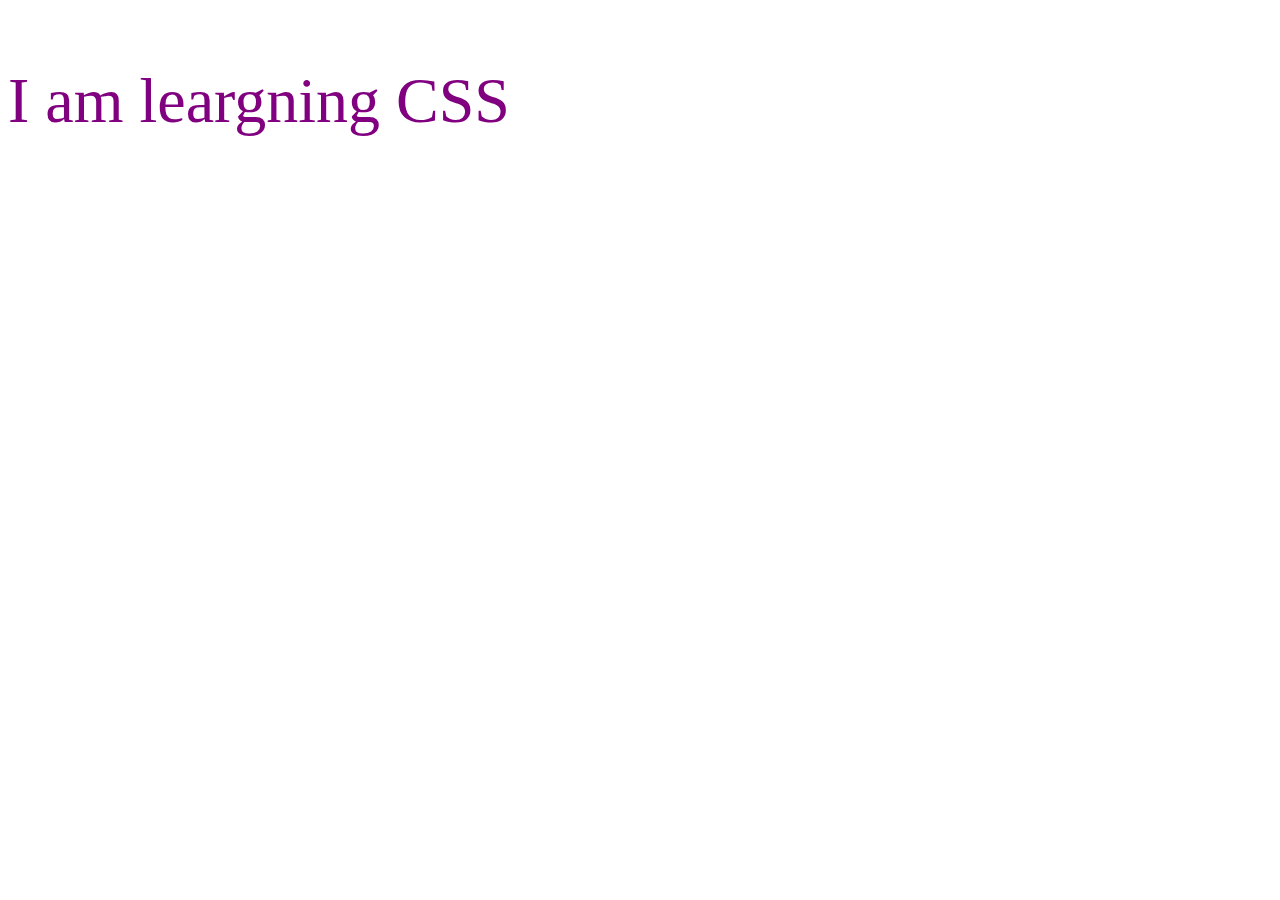
<file: 01_lesson/index.html>
<!DOCTYPE html>
<html lang="en">
<head>
    <meta charset="UTF-8">
    <meta http-equiv="X-UA-Compatible" content="IE=edge">
    <meta name="viewport" content="width=device-width, initial-scale=1.0">
    <title>Document</title>
    <link rel="stylesheet" href="css/style.css"><!--ova e default link za da moze css da raboti so html-->
</head>
<body>
    <p>I am leargning CSS</p>
</body>
</html>
</file>
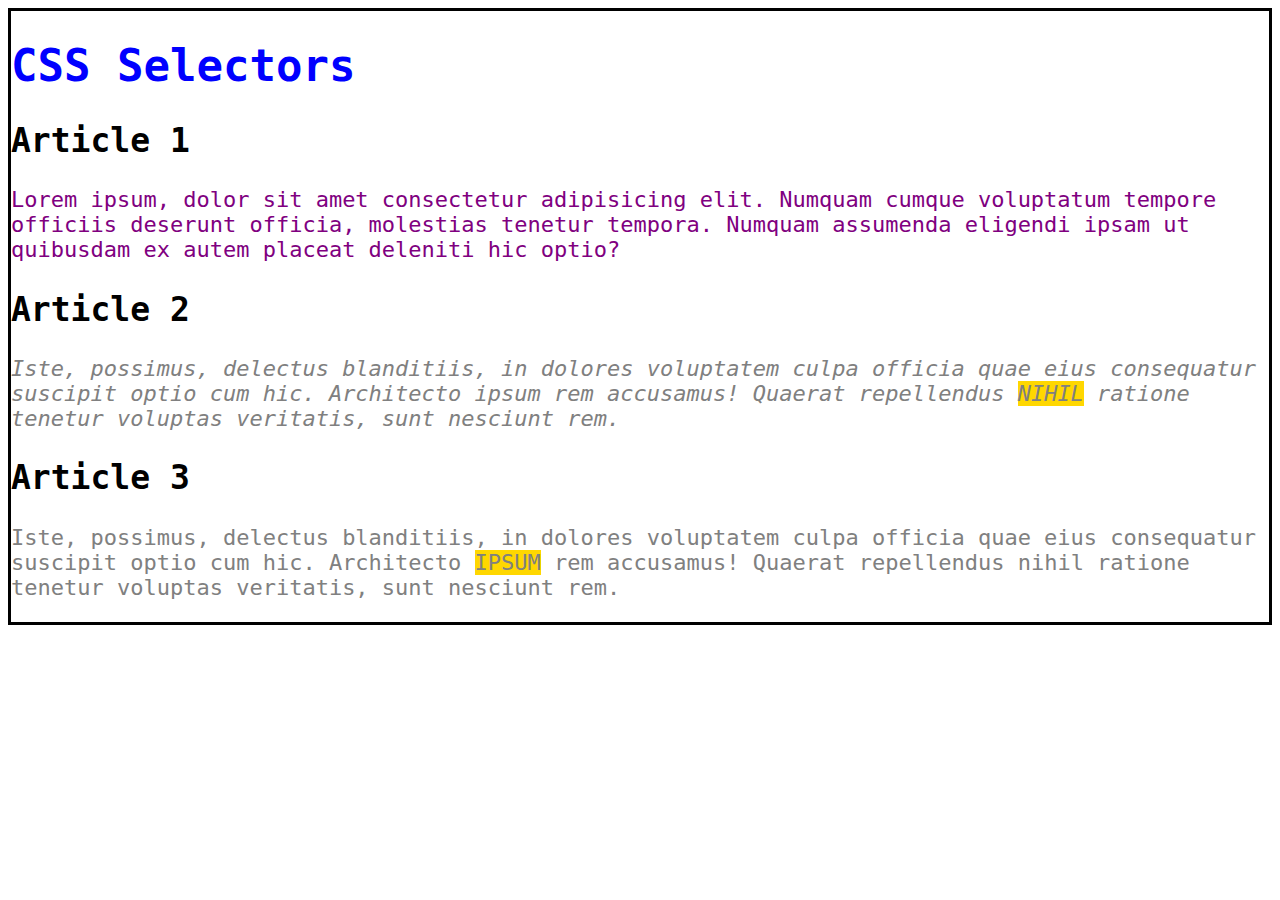
<file: 02_lesson/index.html>
<!DOCTYPE html>
<html lang="en">

<head>
    <meta charset="UTF-8">
    <meta http-equiv="X-UA-Compatible" content="IE=edge">
    <meta name="viewport" content="width=device-width, initial-scale=1.0">
    <title>CSS Selectors</title>
    <link rel="stylesheet" href="css/style.css">
</head>

<body>
    <header>
        <h1>CSS Selectors</h1>
    </header>
    <main>
        <article>
            <h2>Article 1</h2>
            <p>Lorem ipsum, dolor sit amet consectetur adipisicing elit. Numquam cumque voluptatum tempore officiis
                deserunt
                officia, molestias tenetur tempora. Numquam assumenda eligendi ipsam ut quibusdam ex autem placeat
                deleniti
                hic optio?</p>
        </article>
        <article>
            <h2>Article 2</h2>
            <p id="second" class="gray">Iste, possimus, delectus blanditiis, in dolores voluptatem culpa officia quae
                eius
                consequatur
                suscipit optio
                cum hic. Architecto ipsum rem accusamus! Quaerat repellendus <span class="highlight">nihil</span>
                ratione tenetur voluptas
                veritatis,
                sunt
                nesciunt rem.</p>
        </article>
        <article>
            <h2>Article 3</h2>
            <p class="gray">Iste, possimus, delectus blanditiis, in dolores voluptatem culpa officia quae eius
                consequatur
                suscipit optio
                cum hic. Architecto <span class="highlight">ipsum</span> rem accusamus! Quaerat repellendus nihil
                ratione tenetur voluptas
                veritatis,
                sunt
                nesciunt rem.</p>
        </article>
    </main>
</body>

</html>
</file>
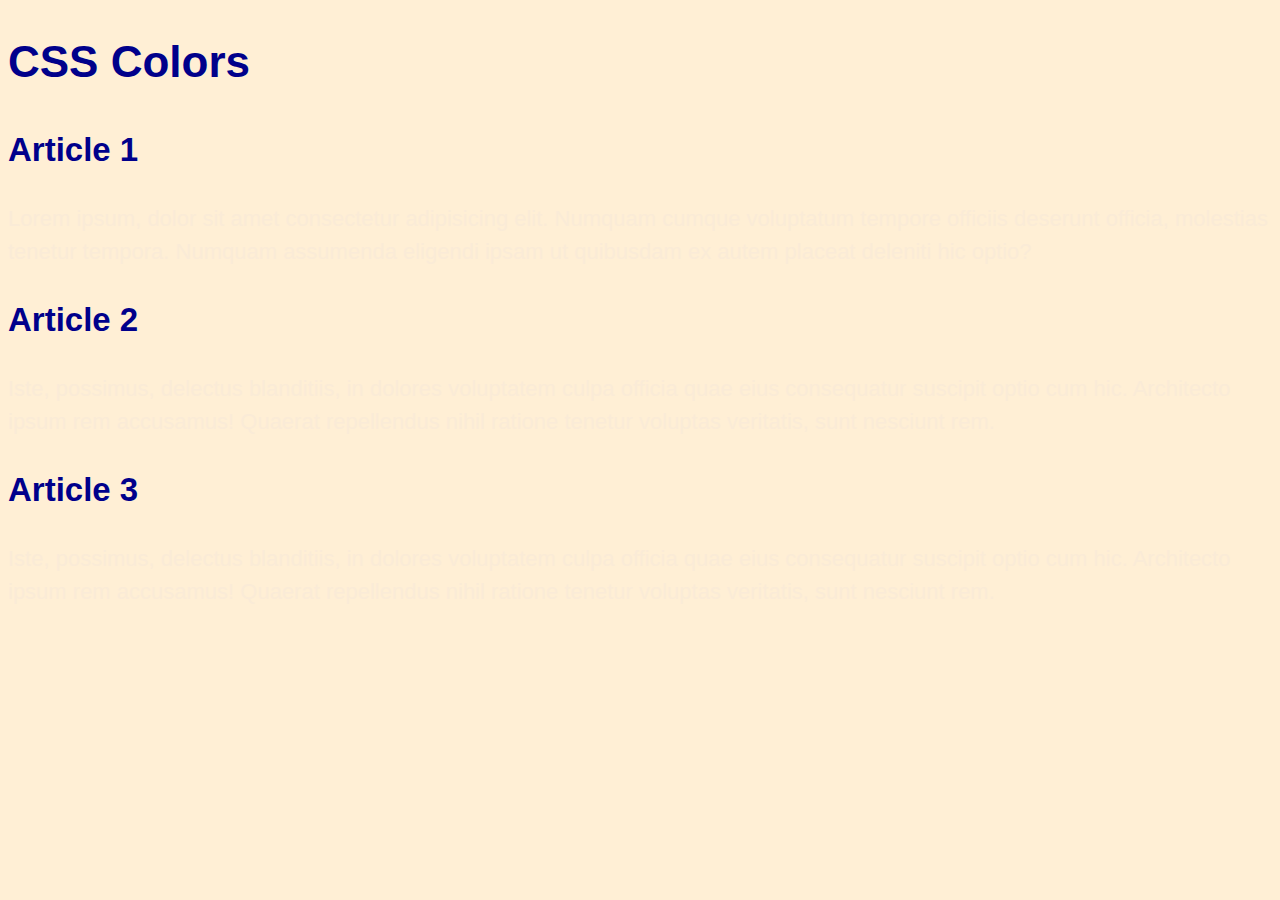
<file: 03_lesson/index.html>
<!DOCTYPE html>
<html lang="en">

<head>
    <meta charset="UTF-8">
    <meta http-equiv="X-UA-Compatible" content="IE=edge">
    <meta name="viewport" content="width=device-width, initial-scale=1.0">
    <title>Document</title>
    <link rel="stylesheet" href="css/style.css">
</head>

<body>
    <header>
        <h1>CSS Colors</h1>
    </header>
    <main>
        <article>
            <h2>Article 1</h2>
            <p class="one">Lorem ipsum, dolor sit amet consectetur adipisicing elit. Numquam cumque voluptatum tempore
                officiis
                deserunt
                officia, molestias tenetur tempora. Numquam assumenda eligendi ipsam ut quibusdam ex autem placeat
                deleniti
                hic optio?</p>
        </article>
        <article>
            <h2>Article 2</h2>
            <p class="two">Iste, possimus, delectus blanditiis, in dolores voluptatem culpa officia quae
                eius
                consequatur
                suscipit optio
                cum hic. Architecto ipsum rem accusamus! Quaerat repellendus <span>nihil</span> ratione tenetur voluptas
                veritatis,
                sunt
                nesciunt rem.</p>
        </article>
        <article>
            <h2>Article 3</h2>
            <p class="three">Iste, possimus, delectus blanditiis, in dolores voluptatem culpa officia quae eius
                consequatur
                suscipit optio
                cum hic. Architecto <span>ipsum</span> rem accusamus! Quaerat repellendus nihil ratione tenetur voluptas
                veritatis,
                sunt
                nesciunt rem.</p>
        </article>
    </main>
</body>

</html>
</file>
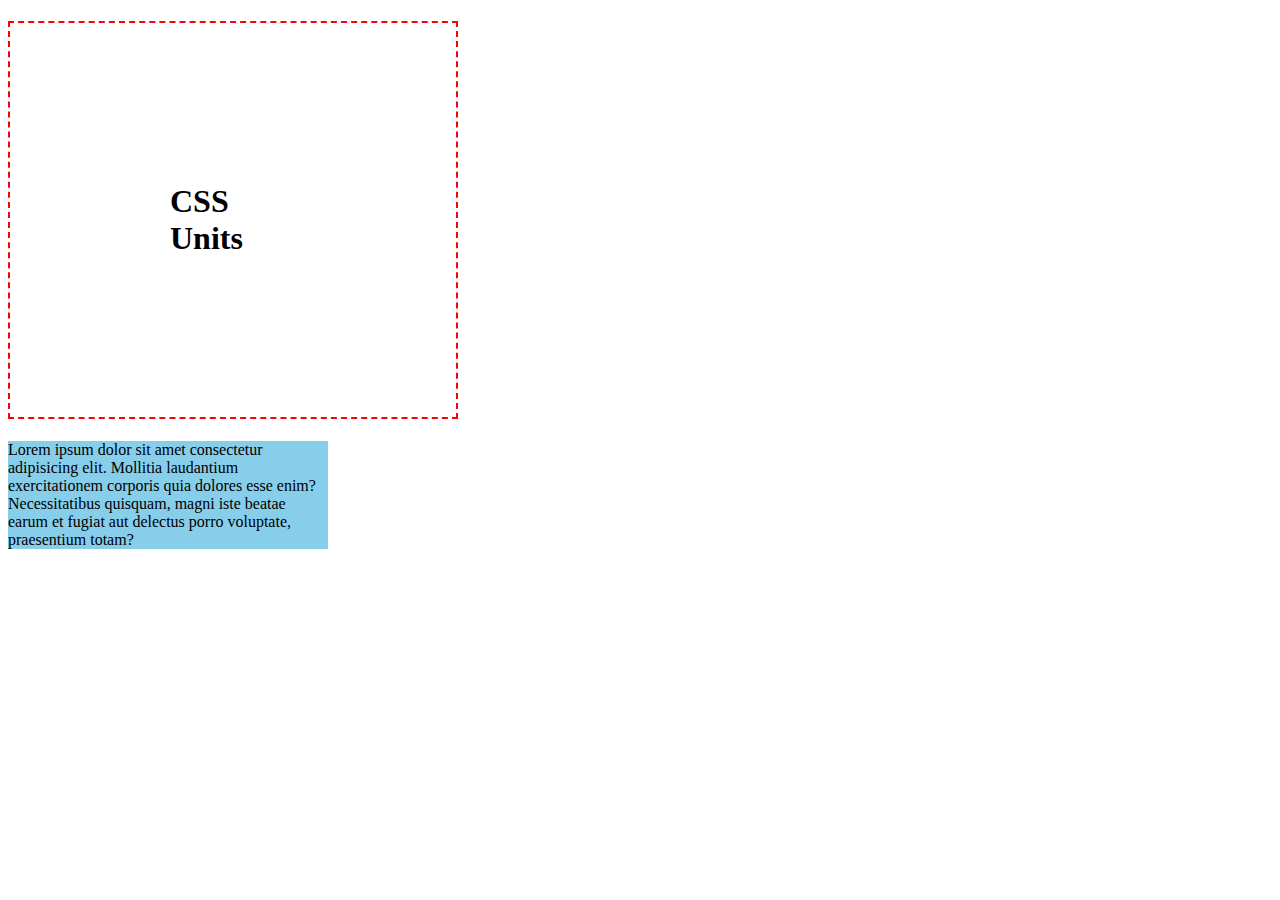
<file: 04_lesson_units&Sizes/index.html>
<!DOCTYPE html>
<html lang="en">

<head>
    <meta charset="UTF-8">
    <meta http-equiv="X-UA-Compatible" content="IE=edge">
    <meta name="viewport" content="width=device-width, initial-scale=1.0">
    <title>Document</title>
    <link rel="stylesheet" href="css/style.css">
</head>

<body>
    <header>
        <h1>CSS Units</h1>
    </header>
    <main>
        <p>Lorem ipsum dolor sit amet consectetur adipisicing elit. Mollitia laudantium exercitationem corporis quia
            dolores esse enim? Necessitatibus quisquam, magni iste beatae earum et fugiat aut delectus porro voluptate,
            praesentium totam?</p>

    </main>
</body>

</html>
</file>
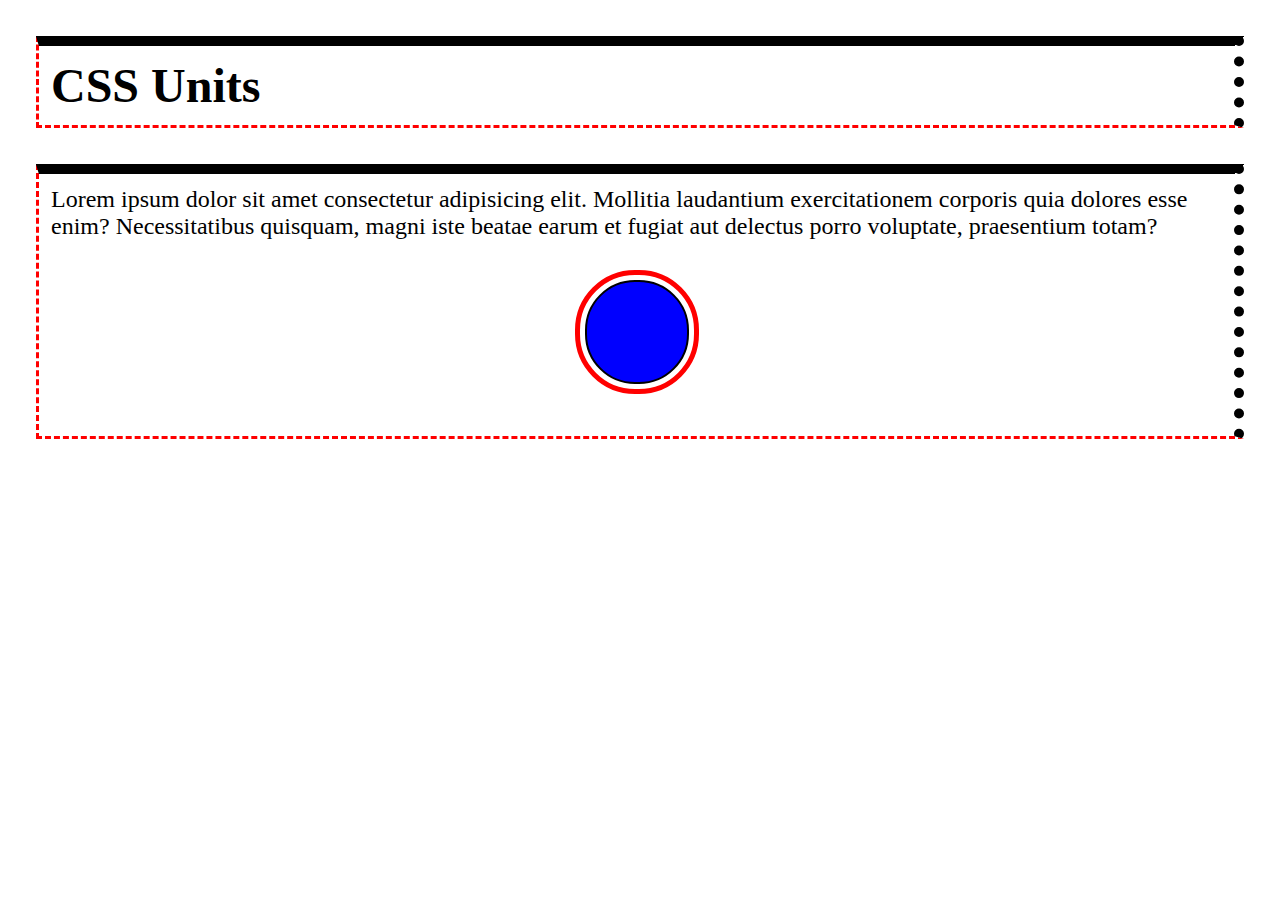
<file: 05_lesson_BoxModel/index.html>
<!DOCTYPE html>
<html lang="en">

<head>
    <meta charset="UTF-8">
    <meta http-equiv="X-UA-Compatible" content="IE=edge">
    <meta name="viewport" content="width=device-width, initial-scale=1.0">
    <title>Document</title>
    <link rel="stylesheet" href="css/style.css">
</head>

<body>
    <header class="container">
        <h1>CSS Units</h1>
    </header>
    <main class="container">
        <p>Lorem ipsum dolor sit amet consectetur adipisicing elit. Mollitia laudantium exercitationem corporis quia
            dolores esse enim? Necessitatibus quisquam, magni iste beatae earum et fugiat aut delectus porro voluptate,
            praesentium totam?</p>
            <div class="circle"></div>
    </main>
</body>

</html>
</file>
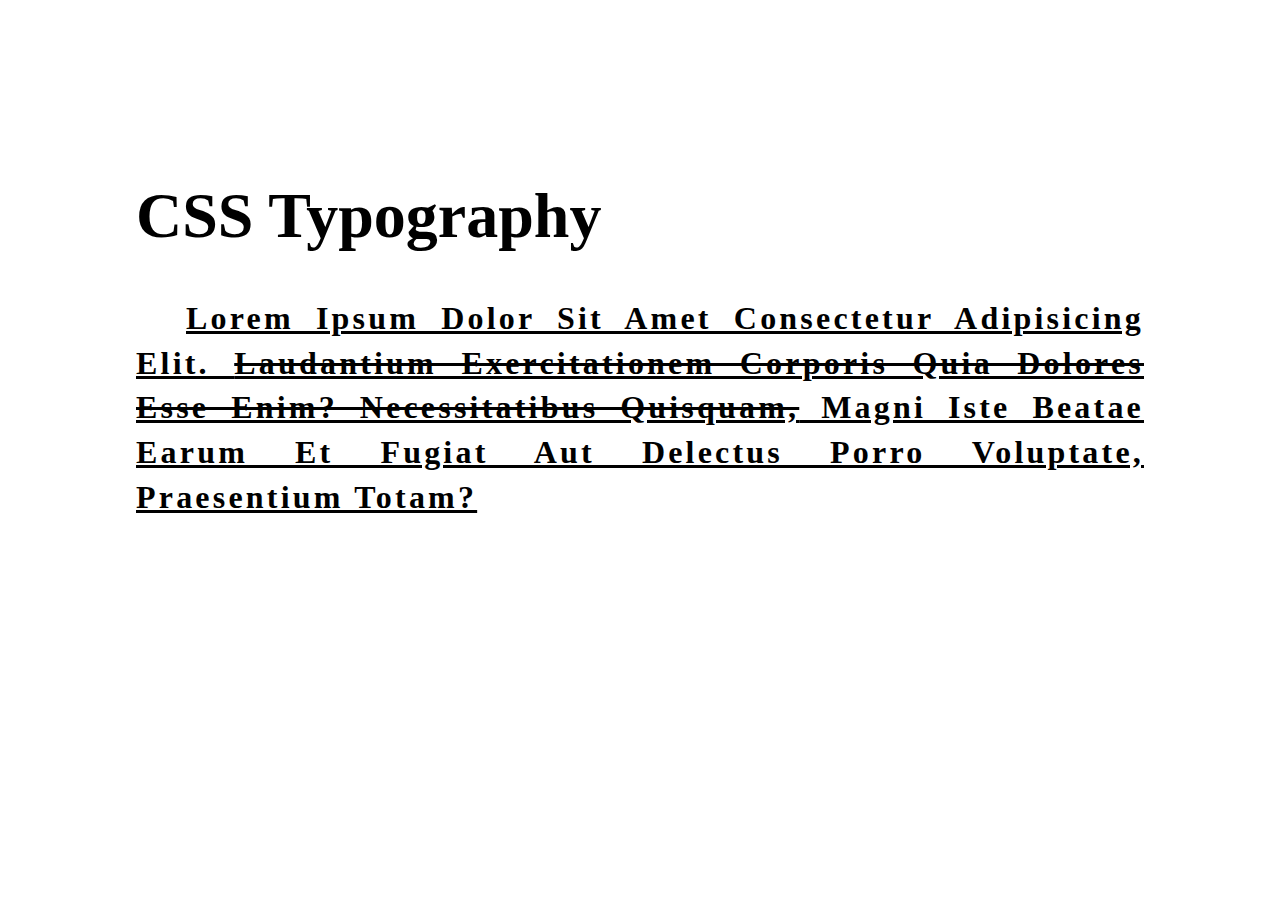
<file: 06_tipografija/index.html>
<!DOCTYPE html>
<html lang="en">

<head>
    <meta charset="UTF-8">
    <meta http-equiv="X-UA-Compatible" content="IE=edge">
    <meta name="viewport" content="width=device-width, initial-scale=1.0">
    <title>Document</title>
    <link rel="stylesheet" href="css/style.css">
</head>

<body>
    <header>
        <h1>CSS Typography</h1>
    </header>
    <main>
        <p>Lorem ipsum dolor sit amet consectetur adipisicing elit. <span class="test"> laudantium exercitationem corporis quia
            dolores esse enim? Necessitatibus quisquam,</span> magni iste beatae earum et fugiat aut delectus porro voluptate,
            praesentium totam?</p>

      <!--   <form>
            <label for="name">Name:</label>
            <input id="name" type="text" placeholder="Your Name" />
            <button>Submit</button>
        </form> -->
    </main>
</body>

</html>
</file>
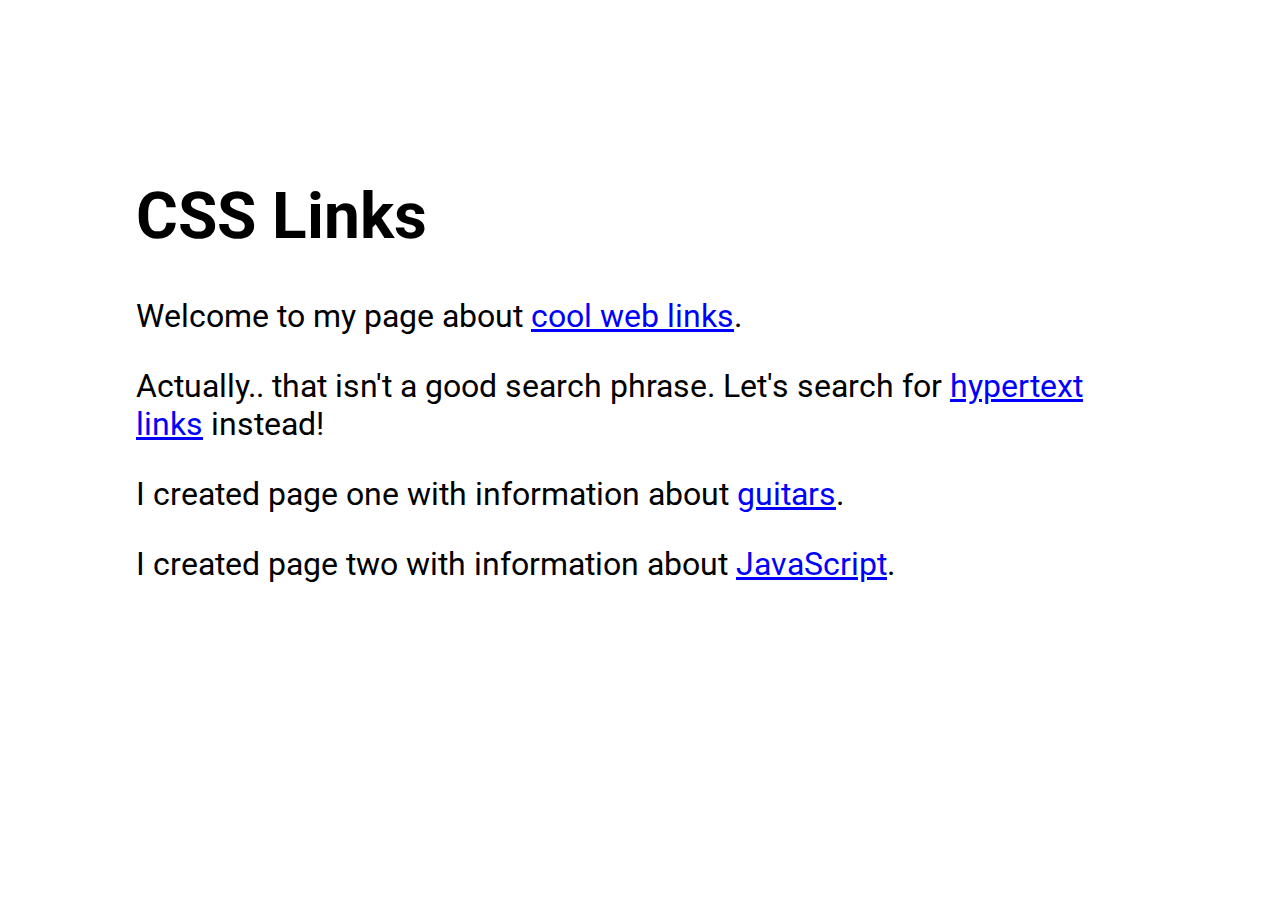
<file: 07_stylingLinks/index.html>
<!DOCTYPE html>
<html lang="en">

<head>
    <meta charset="UTF-8">
    <meta http-equiv="X-UA-Compatible" content="IE=edge">
    <meta name="viewport" content="width=device-width, initial-scale=1.0">
    <title>CSS Links</title>
    <link rel="stylesheet" href="css/style.css">
</head>

<body>
    <header>
        <h1>CSS Links</h1>
    </header>
    <main>
        <p>Welcome to my page about <a href="https://www.google.com/search?q=+web+links">cool web links</a>.</p>

        <p>Actually.. that isn&apos;t a good search phrase. Let's search for <a
                href="https://www.google.com/search?q=hypertext+links">hypertext links</a> instead!</p>

        <p>I created page one with information about <a href="one.html">guitars</a>.</p>

        <p>I created page two with information about <a href="two.html">JavaScript</a>.</p>
    </main>
</body>

</html>
</file>
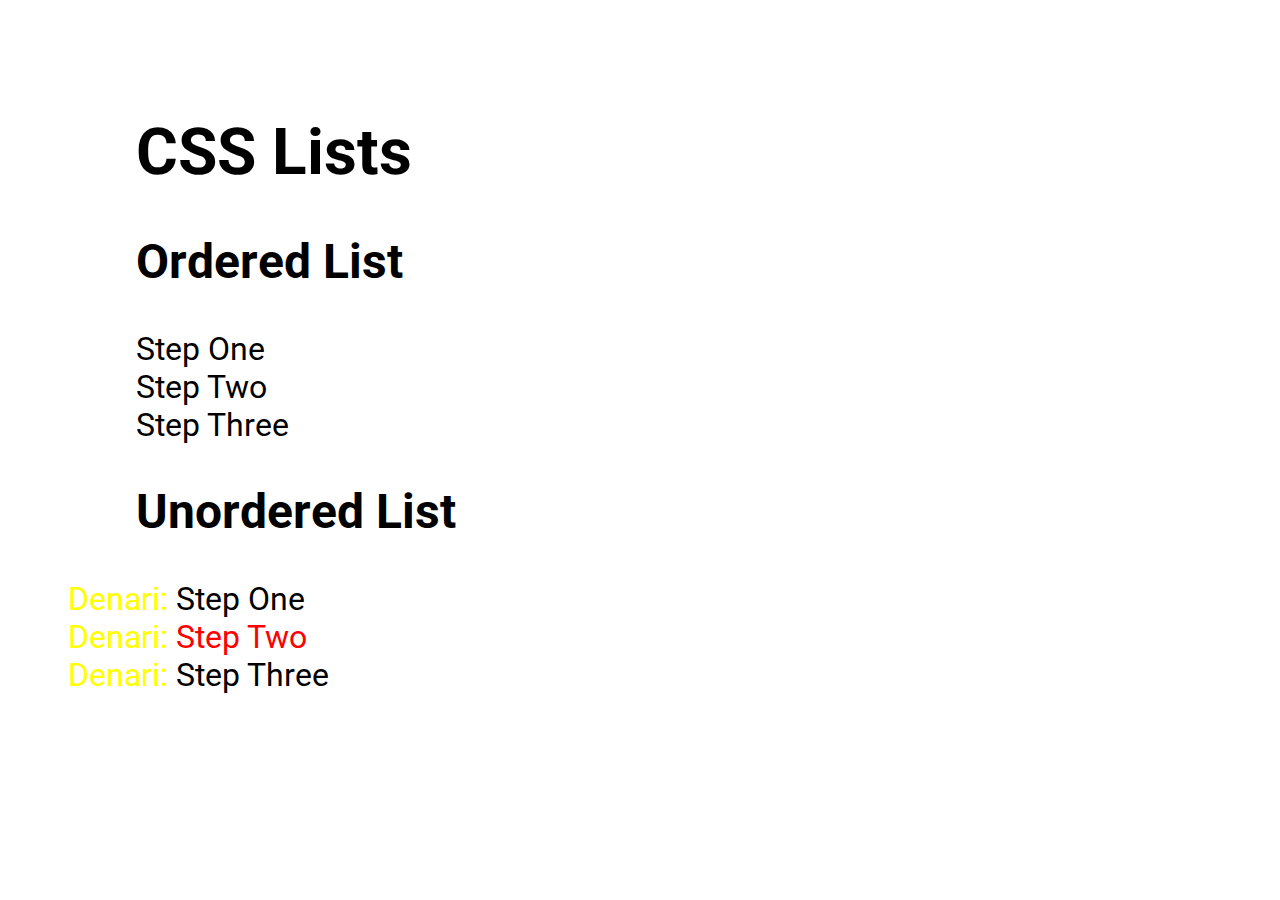
<file: 08_lesson_listStyles/index.html>
<!DOCTYPE html>
<html lang="en">

<head>
    <meta charset="UTF-8">
    <meta http-equiv="X-UA-Compatible" content="IE=edge">
    <meta name="viewport" content="width=device-width, initial-scale=1.0">
    <title>CSS Lists</title>
    <link rel="stylesheet" href="css/style.css">
</head>

<body>
    <header>
        <h1>CSS Lists</h1>
    </header>
    <main>
        <article>
            <h2>Ordered List</h2>
            <ol>
                <li>Step One</li>
                <li>Step Two</li>
                <li>Step Three</li>
            </ol>
        </article>
        <article>
            <h2>Unordered List</h2>
            <ul>
                <li>Step One</li>
                <li>Step Two</li>
                <li>Step Three</li>
            </ul>
        </article>
    </main>
</body>

</html>
</file>
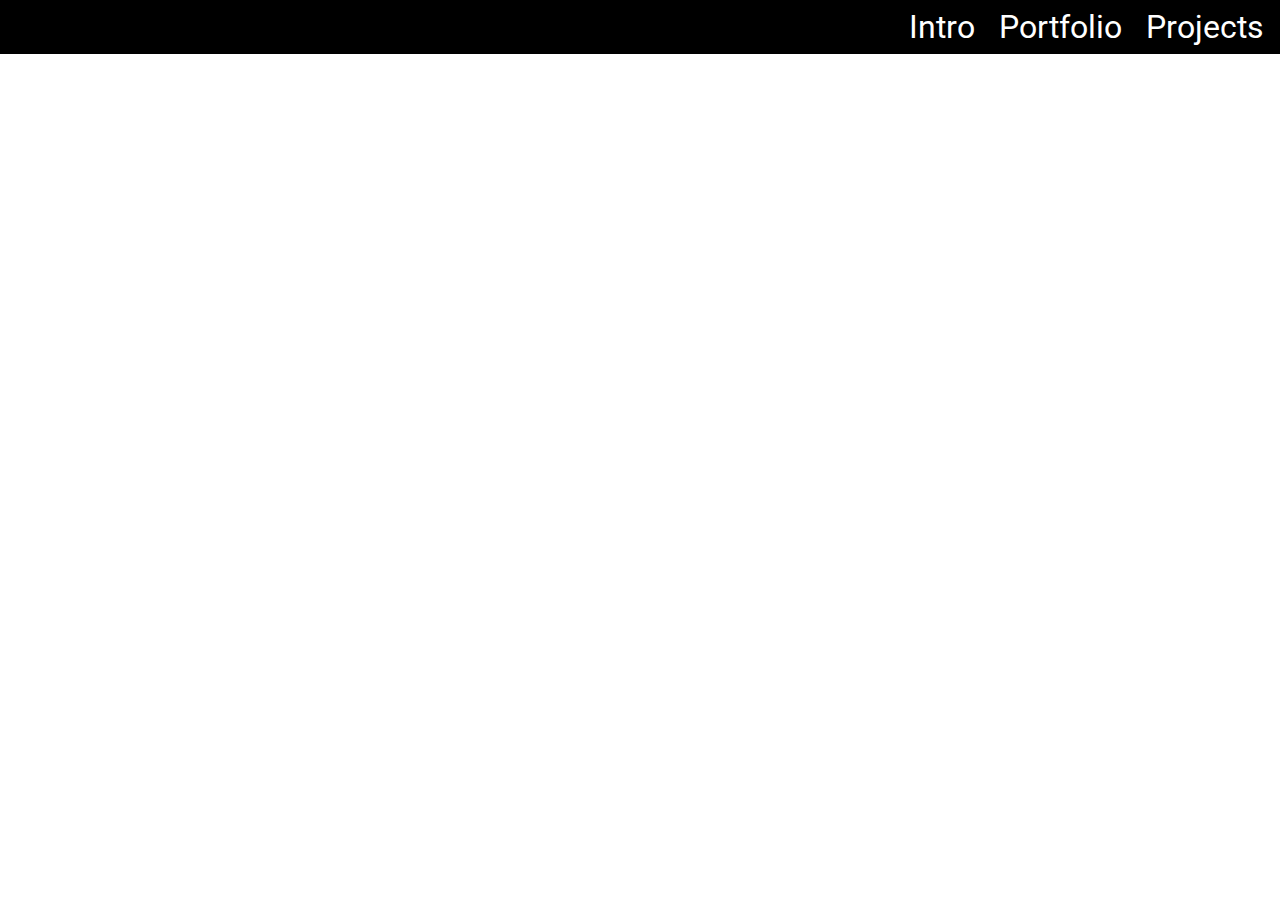
<file: 10_lesson_Display/index.html>
<!DOCTYPE html>
<html lang="en">

<head>
    <meta charset="UTF-8">
    <meta http-equiv="X-UA-Compatible" content="IE=edge">
    <meta name="viewport" content="width=device-width, initial-scale=1.0">
    <title>CSS Display</title>
    <link rel="stylesheet" href="css/style.css">
</head>

<body>
    <main>
     <!--    <p>This is a paragraph.</p>
        <p>This is <span class="opposite">another</span> paragraph.</p>
 -->
        <nav>
            <ul>
                <li><a href="#">Intro</a></li>
                <li><a href="#">Portfolio</a></li>
                <li><a href="#">Projects</a></li>
            </ul>
        </nav>
        
    </main>
</body>

</html>
</file>
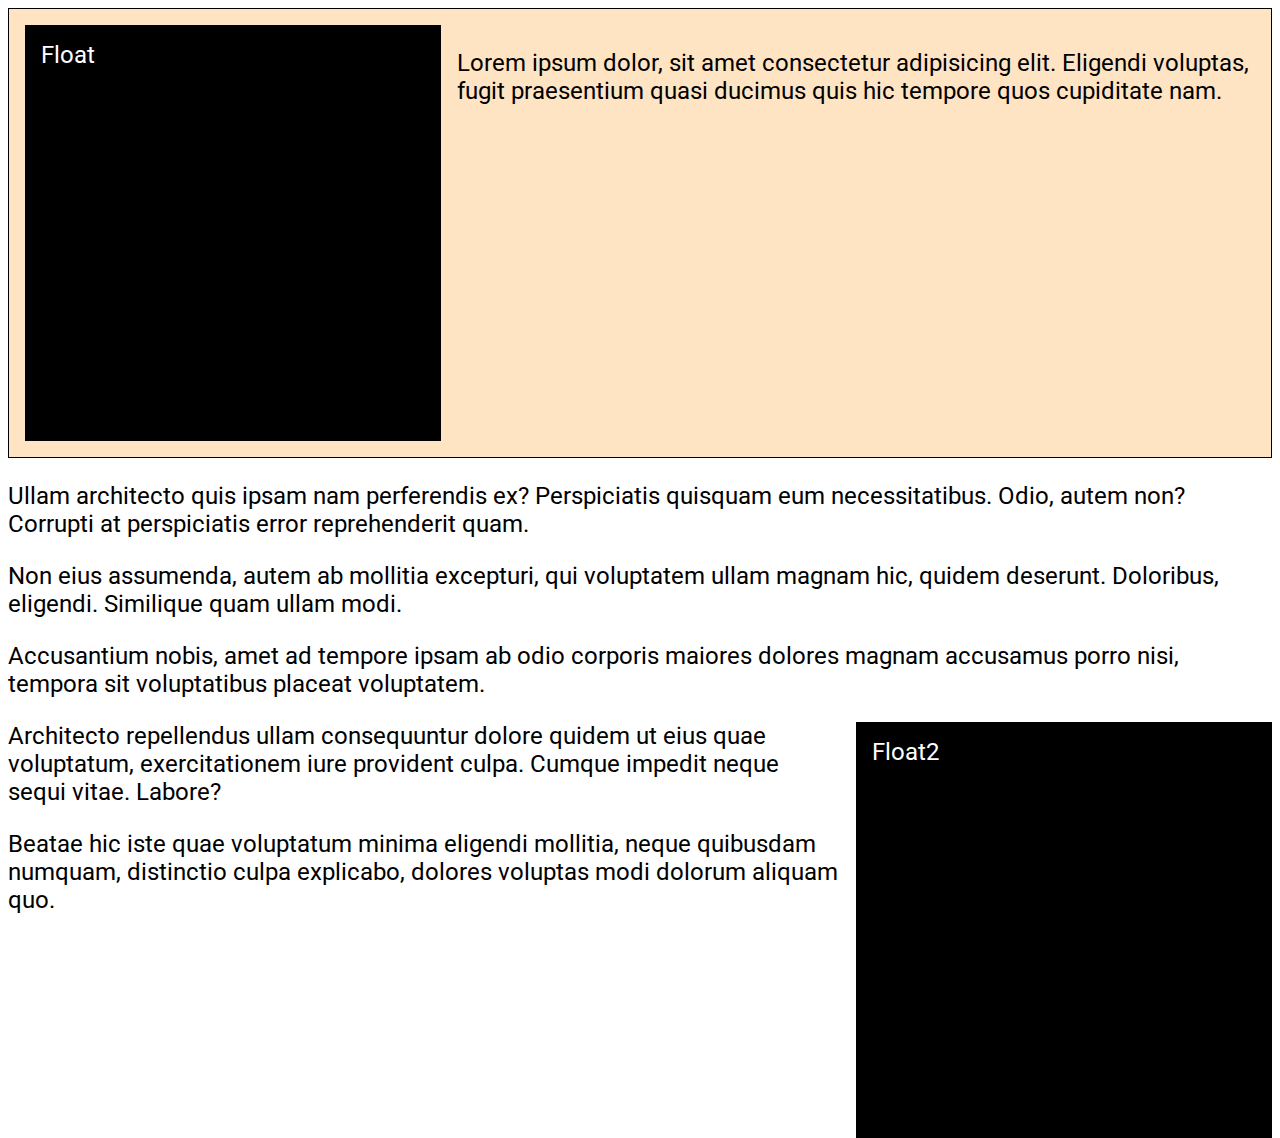
<file: 11_Lesson-Floats/index.html>
<!DOCTYPE html>
<html lang="en">

<head>
    <meta charset="UTF-8">
    <meta http-equiv="X-UA-Compatible" content="IE=edge">
    <meta name="viewport" content="width=device-width, initial-scale=1.0">
    <title>CSS Floats</title>
    <link rel="stylesheet" href="css/style.css">
</head>

<body>
    <section>
        <div class="block left">Float</div>
        <p>Lorem ipsum dolor, sit amet consectetur adipisicing elit. Eligendi voluptas, fugit praesentium quasi ducimus quis hic tempore quos cupiditate nam.</p>
    </section>
    <p>Ullam architecto quis ipsam nam perferendis ex? Perspiciatis quisquam eum necessitatibus. Odio, autem non? Corrupti at perspiciatis error reprehenderit quam.</p>
    <p>Non eius assumenda, autem ab mollitia excepturi, qui voluptatem ullam magnam hic, quidem deserunt. Doloribus, eligendi. Similique quam ullam modi.</p>
    <p>Accusantium nobis, amet ad tempore ipsam ab odio corporis maiores dolores magnam accusamus porro nisi, tempora sit voluptatibus placeat voluptatem.</p>
    <div class="block right">Float2</div>
    <p>Architecto repellendus ullam consequuntur dolore quidem ut eius quae voluptatum, exercitationem iure provident culpa. Cumque impedit neque sequi vitae. Labore?</p>
    <p>Beatae hic iste quae voluptatum minima eligendi mollitia, neque quibusdam numquam, distinctio culpa explicabo, dolores voluptas modi dolorum aliquam quo.</p>



</body>

</html>
</file>
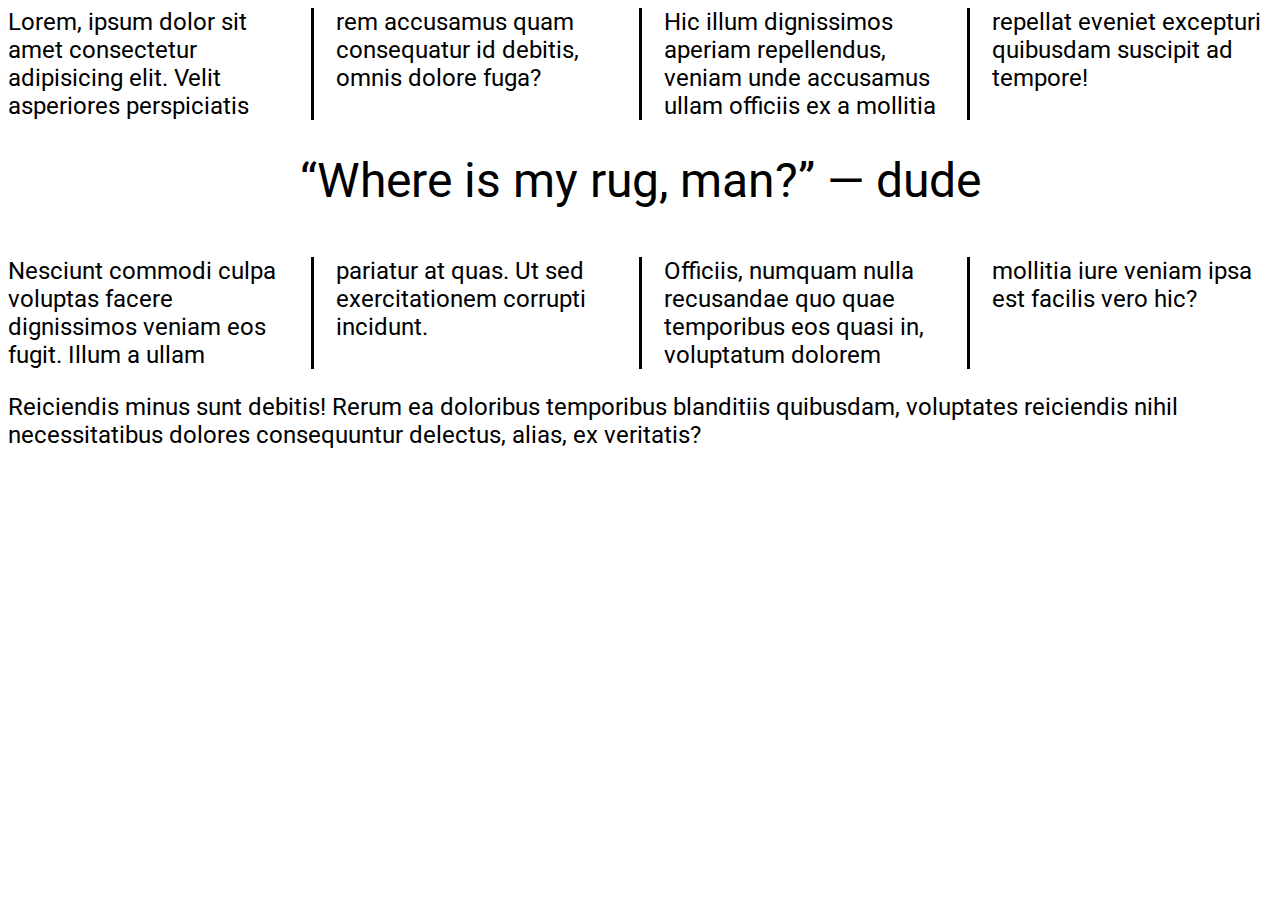
<file: 12_Lesson-Koloni/index.html>
<!DOCTYPE html>
<html lang="en">

<head>
    <meta charset="UTF-8">
    <meta http-equiv="X-UA-Compatible" content="IE=edge">
    <meta name="viewport" content="width=device-width, initial-scale=1.0">
    <title>CSS Columns</title>
    <link rel="stylesheet" href="css/style.css">
</head>

<body>
        <section class="columns">
        <p>Lorem, ipsum dolor sit amet consectetur adipisicing elit. Velit asperiores perspiciatis rem accusamus quam consequatur id debitis, omnis dolore fuga?</p>
        <p>Hic illum dignissimos aperiam repellendus, veniam unde accusamus ullam officiis ex a mollitia repellat eveniet excepturi quibusdam suscipit ad tempore!</p>
         <!--   <h2>Next toppic</h2>-->
         <p class="quote">&#8220;Where is my rug, man?&#8221; &#8212;<span class="nowrap"> dude</span></p>
        <p>Nesciunt commodi culpa voluptas facere dignissimos veniam eos fugit. Illum a ullam pariatur at quas. Ut sed exercitationem corrupti incidunt.</p>
        <p>Officiis, numquam nulla recusandae quo quae temporibus eos quasi in, voluptatum dolorem mollitia iure veniam ipsa est facilis vero hic?</p>
    </section>
    <p>Reiciendis minus sunt debitis! Rerum ea doloribus temporibus blanditiis quibusdam, voluptates reiciendis nihil necessitatibus dolores consequuntur delectus, alias, ex veritatis?</p>

</body>

</html>
</file>
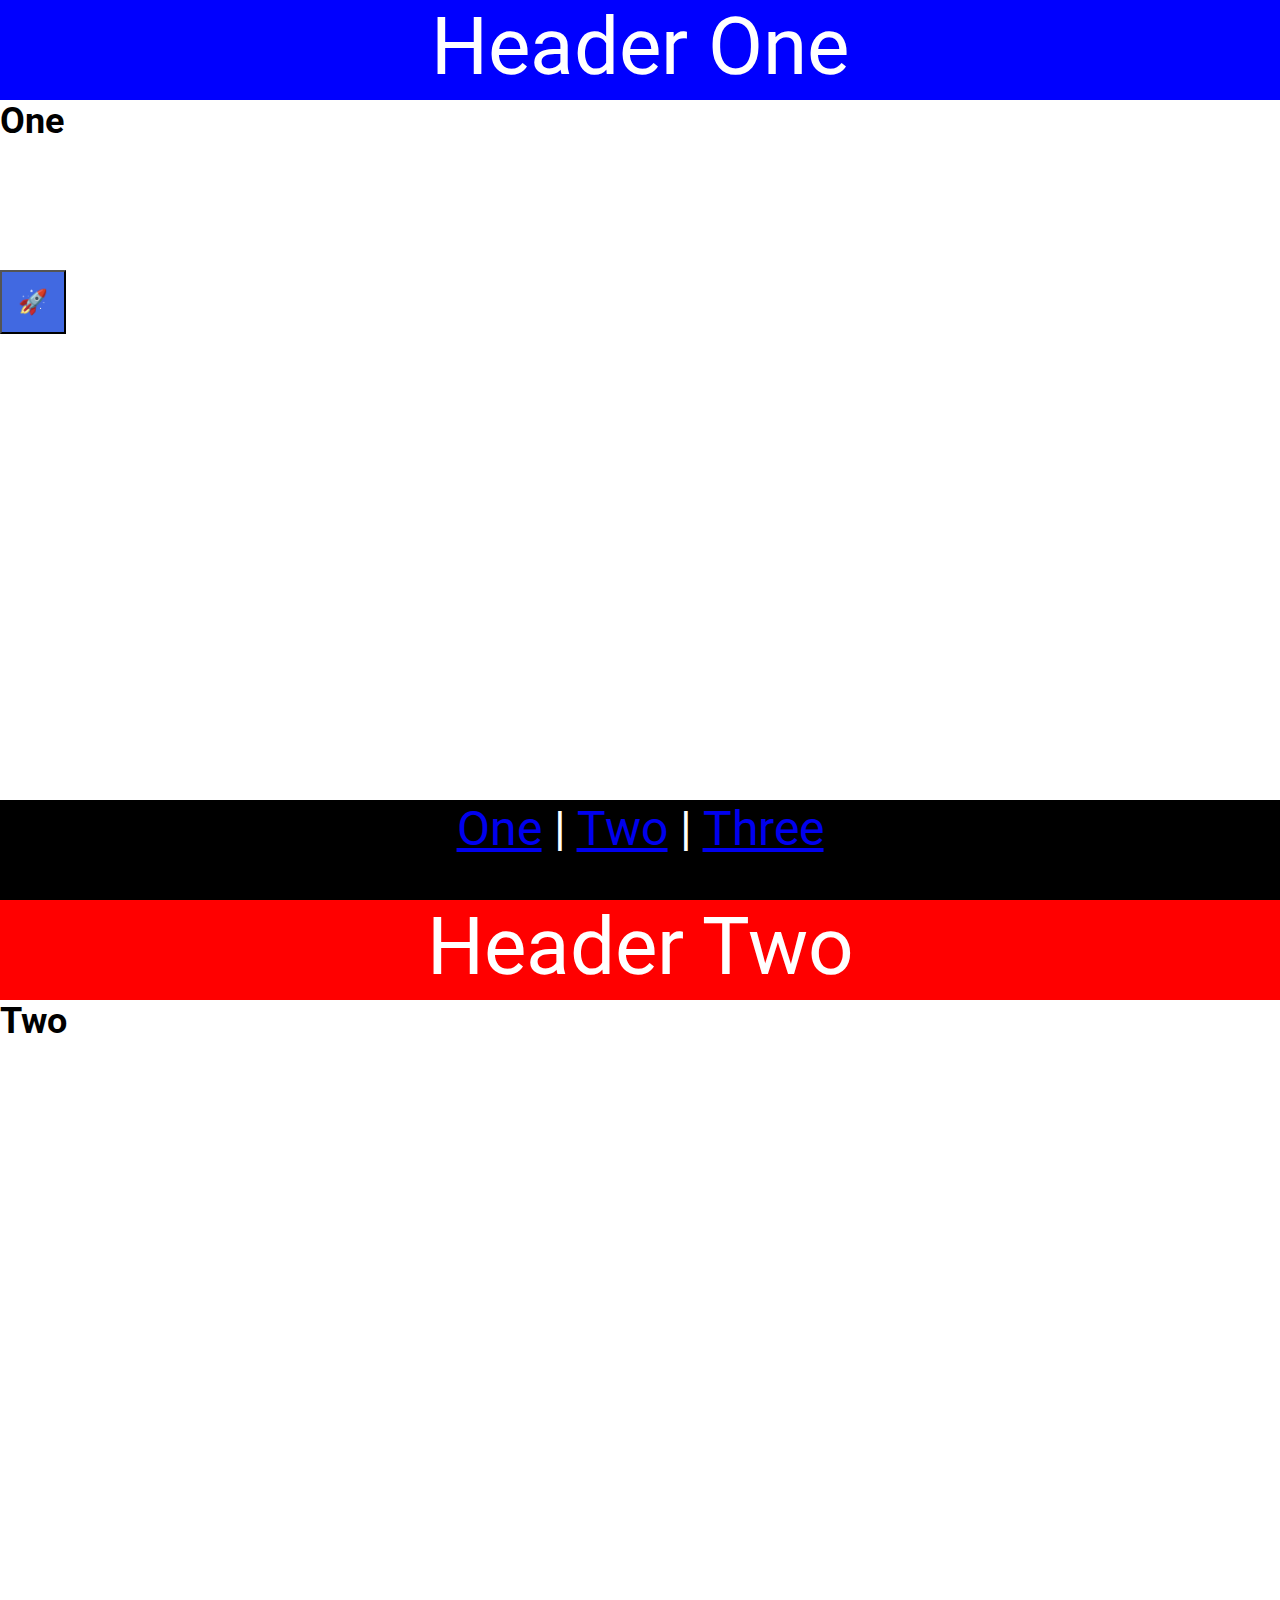
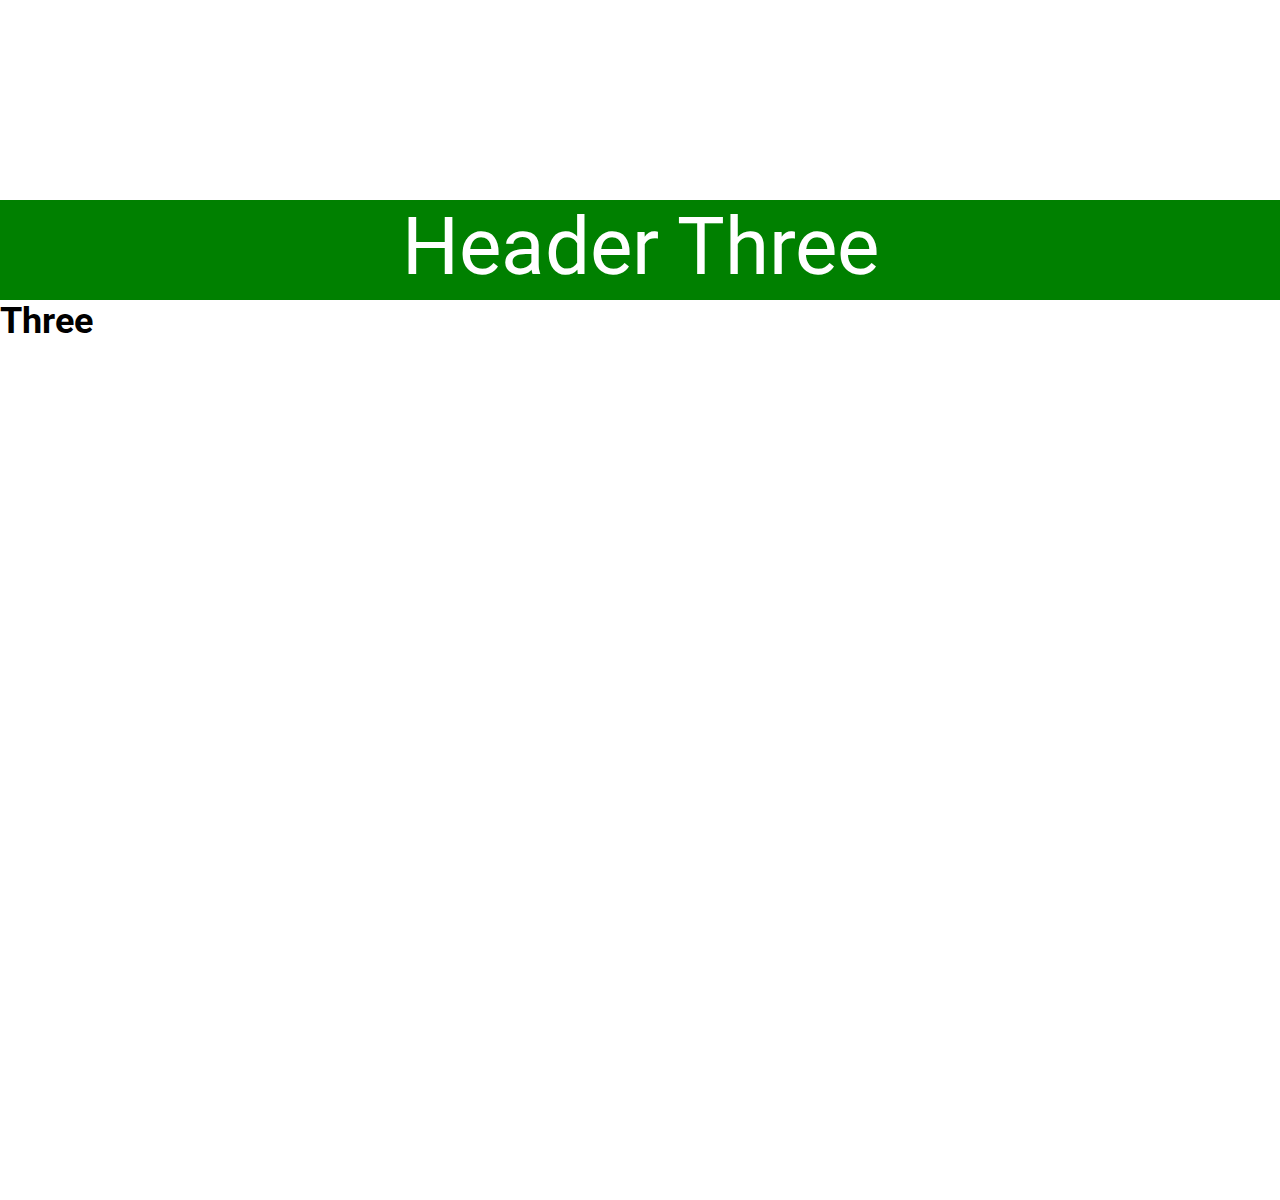
<file: 13_Pozicija/index.html>
<!DOCTYPE html>
<html lang="en">

<head>
    <meta charset="UTF-8">
    <meta http-equiv="X-UA-Compatible" content="IE=edge">
    <meta name="viewport" content="width=device-width, initial-scale=1.0">
    <title>CSS Position</title>
    <link rel="stylesheet" href="css/style.css">
</head>

<body>
 <!--    <div class="outer-container">
        <div class="inner-container">
            <div class="box absolute">
                <p>Absolute</p>
            </div>
            <div class="box relative">
                <p>Relative</p>
            </div>
            <div class="box fixed">
                <p>Fixed</p>
            </div>
            <div class="box sticky">
                <p>Sticky</p>
            </div>
        </div>
    </div> -->
    <button class="social">🚀</button>
    <section id="one">
        <header class="blue">Header One</header>
        <h2>One</h2>
    </section>
    <section id="two">
        <header class="red">Header Two</header>
        <h2>Two</h2>
    </section>
    <section id="three">
        <header class="green">Header Three</header>
        <h2>Three</h2>
    </section>
    <footer>
        <a href="#one">One</a> | 
        <a href="#two">Two</a> | 
        <a href="#three">Three</a>
    </footer>
</body>

</html
</file>
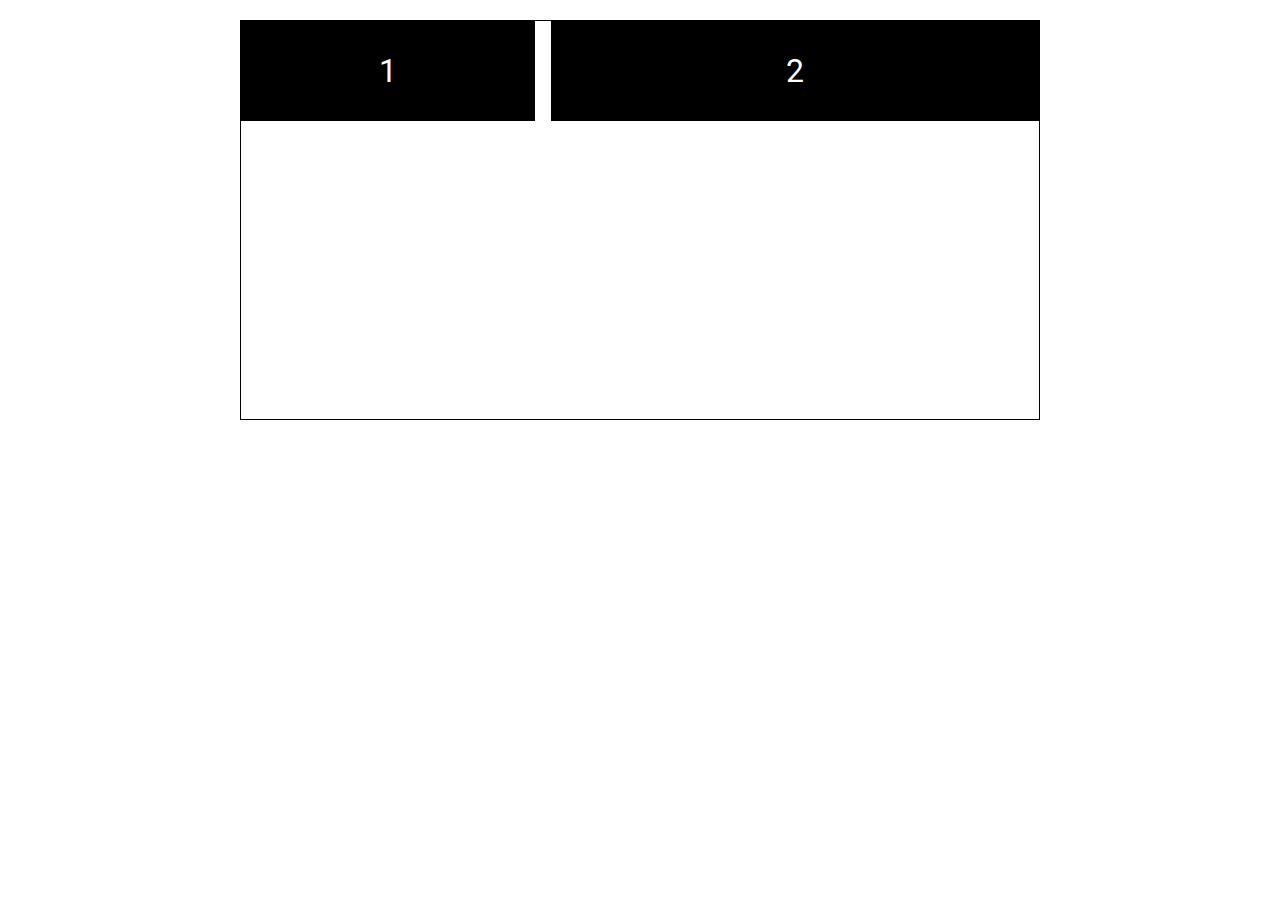
<file: 14_flex/index.html>
<!DOCTYPE html>
<html lang="en">

<head>
    <meta charset="UTF-8">
    <meta http-equiv="X-UA-Compatible" content="IE=edge">
    <meta name="viewport" content="width=device-width, initial-scale=1.0">
    <title>CSS Flexbox</title>
    <link rel="stylesheet" href="css/style.css">
</head>

<body>
   <main class="container">
        <div class="box">1</div>
        <div class="box">2</div>
       <!--  <div class="box">3</div>
        <div class="box">4</div>
        <div class="box">5</div>
        <div class="box">6</div> -->
   </main>
</body>

</html>
</file>
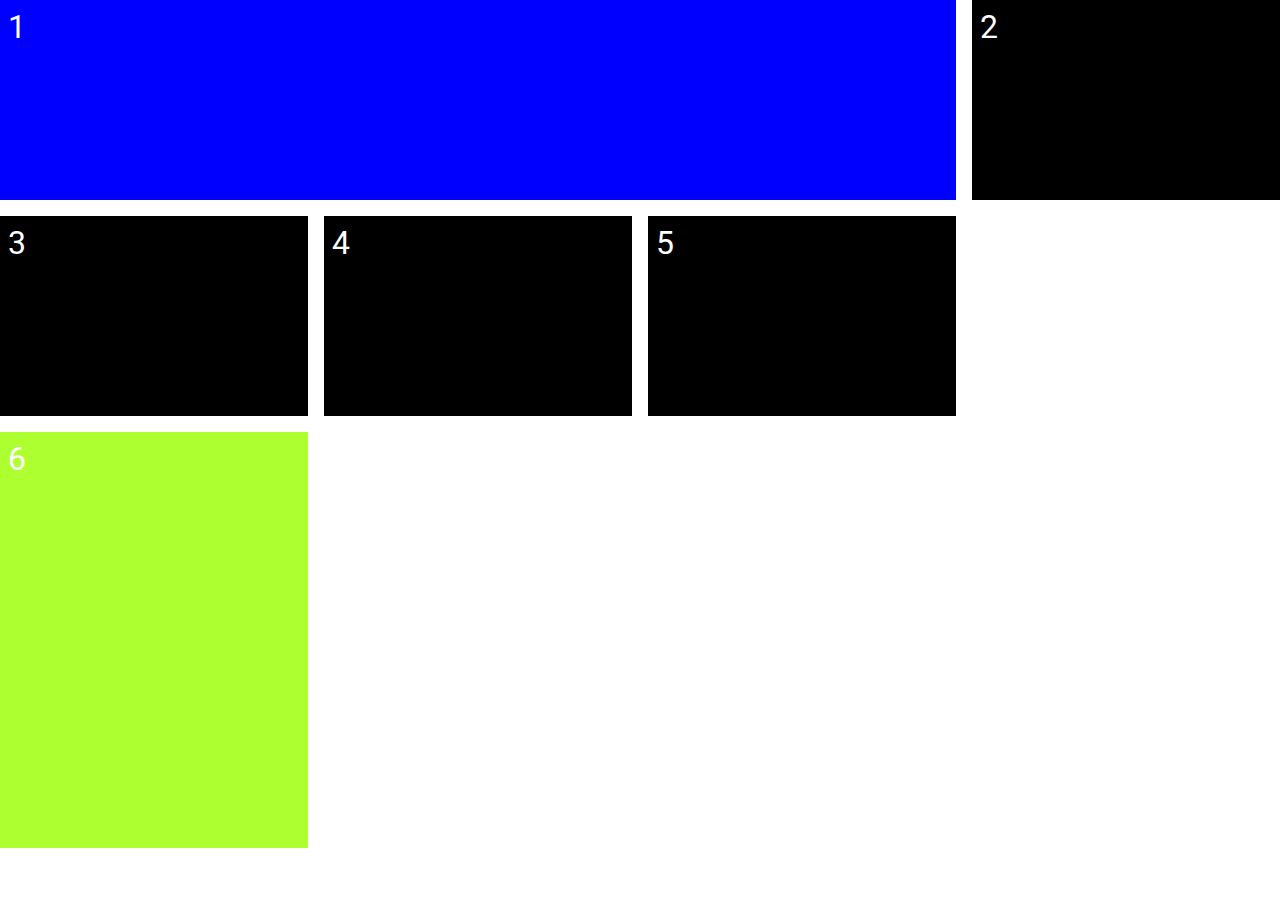
<file: 15_grid/index.html>
<!DOCTYPE html>
<html lang="en">

<head>
    <meta charset="UTF-8">
    <meta http-equiv="X-UA-Compatible" content="IE=edge">
    <meta name="viewport" content="width=device-width, initial-scale=1.0">
    <title>CSS Grid</title>
    <link rel="stylesheet" href="css/style.css">
</head>

<body>
    <main class="container">
            <div class="box">1</div>
            <div class="box">2</div>
            <div class="box">3</div>
            <div class="box">4</div>
            <div class="box">5</div>
            <div class="box">6</div>
    </main>
</body>

</html>
</file>
<file: 01_lesson/css/style.css>
p { /*p znaci deka ovoj css se odnesuva na p t.e na <p> */
    font-size: 64px; /*razlicni settings*/
    color: purple;
}
</file>
<file: 02_lesson/css/style.css>
* {/*univerzalen selektor, t.e selektira se*/
    font-family: monospace;/*opcija za menuvanje na fontot, primer monospace vo ovoj slucaj*/
}

/*element selektor*/
body {/*selektirame body*/
    font-size: 22px;/*font size =22 pixels, golemina na tekstot*/
    border: 3px solid black; /*border okolu body so 3px i e crna*/
}
/*isto taka body e parent na site koi nasleduvaat od nego, i site opcii na primer so rabotat so tekst i tipografija*/

p {
    color: purple;
}


h1 {/*isto taka moze da napiseme h1,h2,h3 itn da apply na site headings, i ova se vika group selektor*/
    color: blue;
}
/*class selektor*/
/*class startuva so tocka (.) pa imeto na klasata*/
/*<p id="second" class="gray"> ako imame vo p, togas ova se apply na site class="gray"*/
.gray {
    color: gray; /*color e boja na tekstot*/
}


/*id selektor*/
#second {
    font-style: italic; /*font style kako na primer italic*/
}

/*selektiranje na element vnatre koj e vnatre vo element, primer  repellendus <span class="highlight">nihil</span>*/
/*p span {*//*span e vnatre vo p delot*/
    /*no ova vaka ne e prakticno, i namesto ova definirame klasa highlight vo span delot vo html*/
/*    text-transform: uppercase; *//*go transformirame tekstot vo golemi bukvi*/
  /*  background-color: gold;*/ /*bojata vo pozadina e zlatna*/
/*}*/
.highlight {
    text-transform: uppercase;
    background-color: gold;
}

/*css raboti kako waterfall, t.e cita od gore pa nadole, na primer ako imame h selektor koj dava color purple, i posle ako imame isto taka
p selektor koj dava boja sina, toa znaci deka bukvite na tekstot ke bidat sini t.e vtoriot p pravi override na prviot p*/
/*isto taka klasite imaat pogolema prednost od klasicnite selektori*/
</file>
<file: 03_lesson/css/style.css>
body {
    font-size: 22px;
    font-family: Arial, Helvetica, sans-serif;
    line-height: 1.5;
    background-color: papayawhip; /*boja na pozadinata*/
    color: darkblue;
}

p {
    color:antiquewhite; /*dokolku kliknime na kvadratceto odma do color ke ni se otvori paleta i moze da birame
    transparentnost i boja i avtomatski ke ni dade hexadecimal kod za bojata, ili pak mozeme na internet da najdeme hex*/
}
</file>
<file: 04_lesson_units&Sizes/css/style.css>
/*p {*/
 /*   font-size: 16px;*/ /*koga pisime font-size, go prevzemame izborot za korisnikot da ne moze da si go smeni vo settings vo browserot
    za font settings, no ako go nema ova font-size opcija togas browserot odlucuva spored settiranite settings vo options*/
/*}*/

h1 {
    border: 2px dashed red; /*stavame border so e 2pixels okolu h1 i e red, dashed znaci isprekinati linii*/
    width: 10%; /*ja postavuvame sirocinata na 50%*/
    padding-right: 5em;/*padding right znaci dopolnuvanje t.e dodavanje prazno na desno*/
    padding-left: 5em;/*padding left znaci dopolnuvanje t.e dodavanje prazno na levo*/
    padding-top: 5em;/*padding top znaci dopolnuvanje t.e dodavanje prazno na gore*/
    padding-bottom: 5em;/*padding bottom znaci dopolnuvanje t.e dodavanje prazno na dole*/
    /*padding: 5em;*//*no moze da imame generalno padding za site strani, i ova ke mu stavi 5em na site strani*/
}

p {
    background-color: skyblue;
    width: 40ch; /*isto taka ova e za karakteri na primer za paragraph, sirocinata ke bide 40ch t.e 40 karakteri*/
}
</file>
<file: 06_tipografija/css/style.css>
/*
Tipografija e nacin koj tekstot e prezentiran i nareden, organiziran
*/

body {
    padding: 10%;
    font-size: 2rem; /*referencira kon root element font size koj browserot go setira*/
    
}

/* input, button {
    font:inherit; /*nasledi od tvojot roditel, vo ovoj slucaj body e parent*/
/*}*/

p {
    text-decoration: underline; /* podvlecuvanje na tekstot */
    text-transform: capitalize; /* ke dodava golema bukva na sekoj zbor */
    text-align: justify; /* ova e kako vo word left, right ili center na paragrafite, ili justify kade sto krajot na tekstot e izednacen
     */
    text-indent: 50px; /* ova e kako da si stavil tab pred paragrafot */
    line-height: 1.4; /*prostorot pomegju redovicte*/
    letter-spacing: 0.1em;/*prostorot pomegju zborovite*/
    font-weight: 700; /*boldiranje*/
}


.test {
    text-decoration: line-through;
}
</file>
<file: 07_stylingLinks/css/style.css>
@import url('https://fonts.googleapis.com/css2?family=Roboto&display=swap');/*import na font od google fonts
posle vo font-family go koristime toj font*/

body {
    padding: 10%;
    font-size: 2rem;
    font-family: 'Roboto', sans-serif;
}   

a {/*psvedno klasite imaat pogolema specificnost i zatoa psevdo klasite ke go prepokrijat a selektorot, zatoa a treba 
    da se specificira prvo*/
    text-decoration: underline;
    /*cursor: not-allowed;*/ /*ova kazuva deka cursorot koga ke odi na <a> tagot ke se smeni vo not allowed*/
    cursor: pointer;
    color: blue; /*ova e default vrednosta na linkot*/
}

a:visited {

    /*isto taka postoi i psevdo klasa za <a> tagot, a toa e visited t.e koga linkot e visited*/
    color: purple;
}

a:hover, a:focus {/*isto taka postoi i hover psevdo klasa t.e koga gluvceto t.e pointerot t.e strelkata e nad linkot*/
/*focus se stava ako nekoj koristi tab na nasata web strana, koga ke se pretisne tab, ke otide na linkot i ke svetne zeleno
vo ovoj slucaj*/
    color: green;/*bojata avtomatski se menuva vo zelena*/
    background-color: gold;
}

a:active { /*koga linkot e pritisnat t.e active*/
    color: red; /*bojata avtomatski se menuva vo crvena*/
}
</file>
<file: 08_lesson_listStyles/css/style.css>
@import url('https://fonts.googleapis.com/css2?family=Roboto&display=swap');/*import na font od google fonts
posle vo font-family go koristime toj font*/

body {
    padding: 5% 10%;
    font-size: 2rem;
    font-family: 'Roboto', sans-serif;
}   


ol {/*ordered list <ol> selector*/
/* 
    list-style-type: square; *//*menuvanje na 1. zbor1, 2. zbor2 itn, vo ovoj slucaj ke ima kvadracte zbor1, kvadratce zbor2*/ 
    list-style-type: none;
    padding: 0;
}

/* ul {
    list-style: square url('../images/checkmark.png');/*ako ne se loadne slikata ke se prikaze square*/
/*} */

ul li:nth-child(2) {/*vtoroto dete t.e child vo unordered list, ke bide crveno vo ovoj slucaj*/
    color: red;
}

ul li::marker {/*samo za marker t.e kvadratcinja vo ovoj slucaj ke bidat zolti*/
    content: "Denari: ";
    color: yellow;
}
</file>
<file: 10_lesson_Display/css/style.css>
@import url('https://fonts.googleapis.com/css2?family=Roboto&display=swap');/*import na font od google fonts
posle vo font-family go koristime toj font*/

* {
margin: 0;
padding: 0;
box-sizing: border-box;
}

body {
    font-size: 2rem;
    font-family: "Roboto", sans-serif;
}

ul {
list-style-type: none;
padding: 0.5rem;
text-align: right;
background-color: #000;
margin: 0;
}

li {
    display: inline-block; /*ke gi display vo linija*/
    margin-inline: 0.5rem;
}

li a{
    color:white;
    text-decoration: none;
}

li a:hover, li a:focus {
text-decoration: underline;
}
</file>
<file: 11_Lesson-Floats/css/style.css>
@import url("https://fonts.googleapis.com/css2?family=Roboto&display=swap");

body {
  font-size: 1.5rem;
  font-family: "Roboto", sans-serif;
}
.block{
    width: 30vw;
    height: 30vw;
    background-color: black;
    color:white;
    padding: 1rem;
}

.left{
float: left;
margin-right: 1rem;
}

.right{
float: right;
margin-left: 1rem;
}

section{
    background-color: bisque;
    border: 1px solid black;
    padding: 1rem;
    display: flow-root;
}
</file>
<file: 12_Lesson-Koloni/css/style.css>
@import url("https://fonts.googleapis.com/css2?family=Roboto&display=swap");

body {
  font-family: "Roboto", sans-serif;
  font-size: 1.5rem;
}
/*columns klasa vo section delot*/
.columns{
    /*column-count: broj e kolku koloni sakame da imame */
    column-count: 4;
    /*sirinata na kolonite da ne bide pomala od 250 pixels po kolona*/
    column-width: 250px;
    /*divider ili linii pomegju kolonite*/
    column-rule: 3px solid black;
    /*spacing t.e praznina pomegju liniite*/
    column-gap: 3rem;
}
.columns p{
margin-top: 0;
}

.columns h2{
    margin-top: 0;
    background-color: black;
    color: white;
    padding: 1rem;
    break-inside: avoid;
    break-before: column;
}

.columns .quote{
    margin-top: 2rem;
    font-size: 3rem;
    text-align: center;
    color:black;
    /*ova ke gi span site koloni na nasiot website*/
    column-span: all;
}

/*no wrap ili bez da se skrsi zborot na povekje delcinja. Vo ovoj slucaj toa e the author*/
.nowrap{
    white-space: nowrap;
}
</file>
<file: 13_Pozicija/css/style.css>
@import url("https://fonts.googleapis.com/css2?family=Roboto&family=Lobster&display=swap");

* {
  margin: 0;
  padding: 0;
  box-sizing: border-box;
}

body {
  font-family: "Roboto", sans-serif;
  font-size: 1.5rem;
  min-height: 200vh;
}

.outer-container {
  border: 3px dashed #000;
  width: 75vw;
  height: 85vh;
  margin: 40px auto;
  /* a ako tuka postavime position: relative, togas .absolute div klasata ke bide postavena na ovoj container
  i ke bide relativna na ovaa klasa*/
  position: relative;

}

.inner-container {
  border: 2px solid #00f;
  width: 40vw;
  height: 50vh;
  margin: 200px auto;
  /*ako ima povekje predci koj sto se relativni, ke go zeme najbliskoto, vo ovoj slucaj inner-container*/
 /* position: relative;*/
}

.box {
  width: 150px;
  height: 150px;
  color: #fff;
  padding: 1rem;
}

.absolute{
    /*apsolutnoto pozicioniranje, bara relativen roditel i ako nema predok element koj e pozicioniran relative togas gi zima inicijalnite
    golemini ili inicijalniot box vo ovoj slucaj prozorecot na browserot*/
background-color: #00f;
position: absolute;
top: 0;
left: 0;
}

.relative{
    background-color: red;
    position: relative;
    top: 300px;
    left: 100px;
}

/*ako e fixed position togas ke stoi duri i koga skrolame */
.fixed{
    background-color: green;
    position: fixed;
    top:100px;
}

.sticky{
    background-color: yellow;
    position: sticky;
    top:0;
}





/*/////////////////////////*/

html{
    /*koga ke klikneme na one, two ili three, smoothly odi kon one, two ili three*/
    scroll-behavior: smooth;
}

section{
    height: 100vh;
}


.blue{
background-color: blue;

}
.red{
background-color: red;

}
.green{
background-color: green;

}

header, footer{
    color:white;
    text-align: center;
    height: 100px;
}

header{
    position: sticky;
    top: 0;/*from the top =0*/
    font-size: 5rem;
}
footer{
    background-color: black;
    position: sticky;
    bottom: 0;
    width: 100%;
    font-size: 3rem;
}

a:visited{
    color:white;
}

.social{
    background-color: royalblue;
    color: white;
    font-size: inherit;
    padding: 1rem;
    position: fixed;
    top:30%;
    left:0;
    z-index: 1;
}
</file>
<file: 14_flex/css/style.css>
@import url("https://fonts.googleapis.com/css2?family=Roboto&display=swap");

* {
  margin: 0;
  padding: 0;
  box-sizing: border-box;
}

body {
  font-family: "Roboto", sans-serif;
  min-height: 100vh;
  padding: 20px;
}

.container {
  max-width: 800px;
  min-height: 400px;
  margin-inline: auto;
  border: 1px solid #000;
  /*ke bide flex*/
  display: flex;
  /*i ke pocnuva od flexot kaj so zavrsuva*/
/*  justify-content: flex-end;
justify-content e za horizontal*/
/*ili moze da kazeme da e center
vo ovoj slucaj centrirani se horizontalno*/
justify-content: center;
/*dobivame 1 rem gap pomegju sekoj flex item*/
gap:1rem;
/*direkcijata na flex ke bide po kolona*/
flex-direction: row;
/*align-items e za vertikalno
t.e mozeme items da gi centrirame i vertikalno centrirani*/
align-items: center;
/*wrapuva koga browserot ke se smali*/
flex-wrap: wrap;
/*gi podreduva redicite*/
align-content: space-between;
} 

.box {
 /*  min-width: 100px; */
  min-height: 100px;
  background-color: #000;
  color: #fff;
  font-size: 2rem;
  padding: 0.5rem;

  display: flex;
  justify-content: center;
  align-items: center;

  /*ova veli deka ako items treba da rastat za da ja popolnat stranicata, tie ke ke rastat*/
  flex-grow: 1;
  /*ova e isto kako min-width ama ne e isto*/
  flex-basis: 100px;
}

/*go selektirame vtoriot item*/
.box:nth-child(2){
/*pravime override na flex-grow*/
flex-grow: 2;
}
</file>
<file: 05_lesson_BoxModel/css/style.css>
/*za da resetirame se koristirme wildcard selektor koj gi selektira site selektori*/
* {
    margin: 0;
    padding: 0;
    box-sizing: content-box;/*context-box kazuva: goleminata koja ja setirame e samo za contentot t.e h1 vo ovoj slucaj
    i ne vklucuva kalkulacii za margin, padding, border, */

}

.container {

    border: dashed red;/*isto kako i kaj margin, padding, go ima i kaj border*/
    border-top: 5px solid;/*na primer gornata strana ke bide 5 pixels i solid*/
    border-right: 10px dotted; /*desnata strana ke bide so tocki i 10 pixels*/
    /*ako drugite ne gi imenuvame, ke ostanat default na toa so go dodavame vo border*/
    border-top-width: 10px;/*isto taka mozeme da promenime sirocinata na border top linijata*/
  /*  width: 400px;*/ /*primer setirame 400px za h1, i ova vazi samo za contentot, a ne padding, margin itn*/
   /* font-size: 2em;*/
   font-size: 1.5em;
   margin: 1.5em; /*isto kako i kaj padding, imame margin-top, left, right, bottom, i namesto 1.5em nasekade*/
   /* margin-top: 1.5em;
   margin-right: 2em;
   margin-bottom: 2em;
   margin-left: 2em; */
    padding: 0.5em;
}

.circle {
    margin: 40px auto;
    background-color: blue;
    width: 100px;
    height: 100px;
    border: 2px solid black;
    border-radius: 50px;
    outline: 5px solid red;
    outline-offset: 5px;

}
</file>
<file: 15_grid/css/style.css>
@import url("https://fonts.googleapis.com/css2?family=Roboto&display=swap");

/*grid ne moze da ima prazni mesta*/
* { /*basic css reset*/
  margin: 0;
  padding: 0;
  box-sizing: border-box;
}
/*importning font family*/
body {
  font-family: "Roboto", sans-serif;
  min-height: 100vh;
}

.box {
  background-color: #000;
  color: #fff;
  font-size: 2rem;
  padding: 0.5rem;
}

.box:first-child{/*prvoto dete od box klasata*/
  background-color: blue;
  /*kolku koloni zima ova dete*/
  grid-column-start: 1;/*pocnuva od prvata kolona*/
  grid-column-end: 4;/*zavrsuva na cetvrtata*/
}
/*.box:nth-child(child)
selektiranje na dete child*/
.box:last-child{
  background-color: greenyellow;
  grid-row-start: 3;/*pocni od tretata redica*/
  grid-row-end: 5;/*zavrsi na pettata*/
}

.container{
display:grid; /*divs ke bidat grid items vo grid*/
/*
grid-auto-flow: column; */
/*grid items ke bidat vo kolona*/

/*ponekogas sakame da imame povekje kontrola namesto setiranje samo grid-auto-flow i da pustime kolonite 
da bidat definirani avtomatski*/
/*grid-template-columns: 2fr 1fr 1fr;*//*so ova ke imame tri koloni so postavenite dimenzii t.e width*/
/*fraction units se koristi za css grids, zatoa ke koristime fr*/
/*no ne mora za sekoja kolona da definirame fr, tuku toa mozeme da go napravime so funkcija repeat(kolona, fr)
*/
grid-template-columns: repeat(4,2fr);
grid-auto-rows: 200px;  /*grid za redicite*/
row-gap: 1em;/*gap za redica*/
column-gap: 1em;/*gap za colona*/
}
</file>
